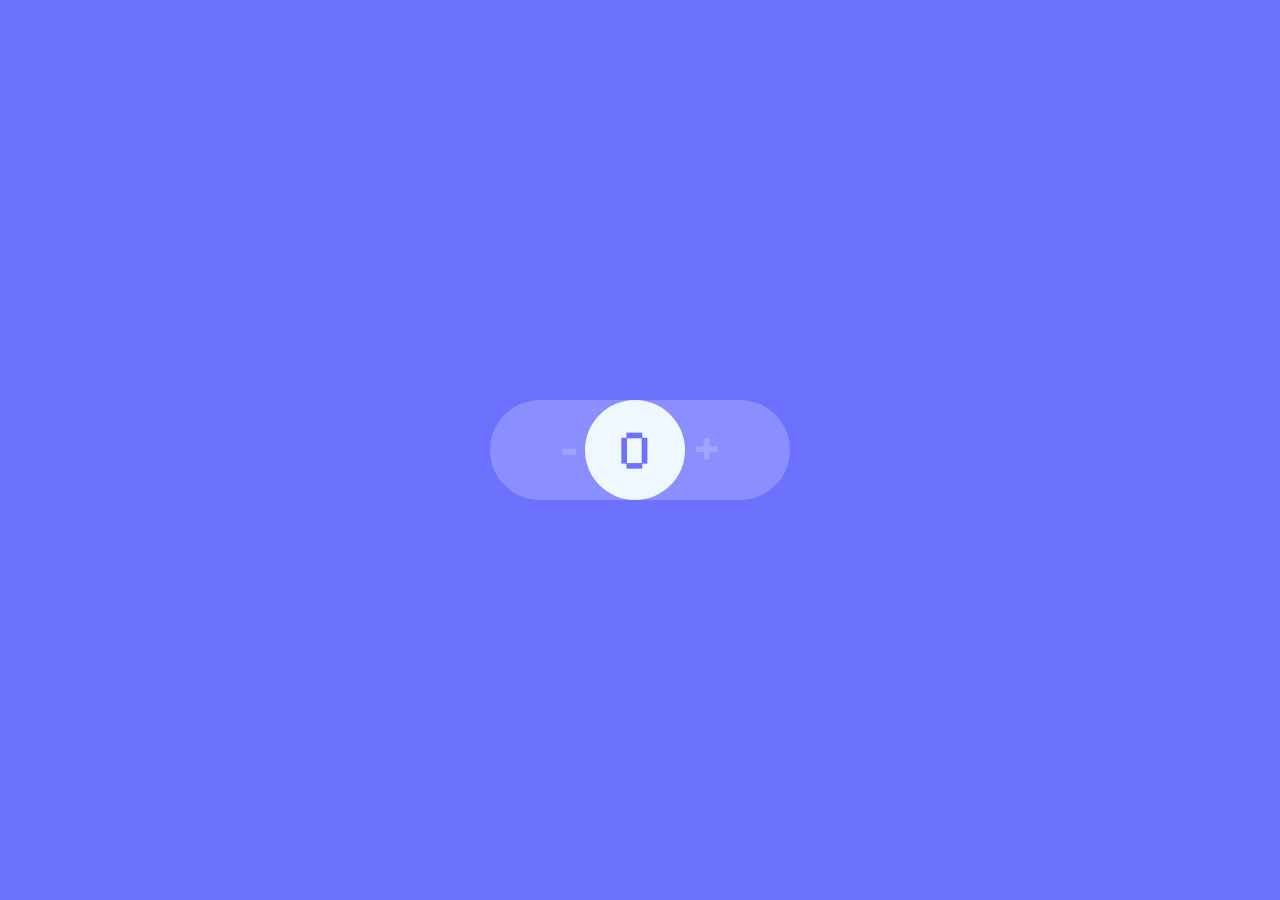
<file: index.html>
<!DOCTYPE html>
<html lang="en">
<head>
    <meta charset="UTF-8">
    <meta name="viewport" content="width=device-width, initial-scale=1.0">
    <link href="https://cdn.jsdelivr.net/npm/bootstrap@5.0.2/dist/css/bootstrap.min.css" rel="stylesheet" integrity="sha384-EVSTQN3/azprG1Anm3QDgpJLIm9Nao0Yz1ztcQTwFspd3yD65VohhpuuCOmLASjC" crossorigin="anonymous">
    <link rel="stylesheet" href="./css/style.css">
    <link rel="preconnect" href="https://fonts.googleapis.com">
    <link rel="preconnect" href="https://fonts.gstatic.com" crossorigin>
    <link href="https://fonts.googleapis.com/css2?family=Pixelify+Sans&display=swap" rel="stylesheet">
    <link rel="icon" type="image/x-icon" href="./img/favicon-counter.png">
    <title>Counter</title>
</head>

<body>

    <div id="container"></div>
    
    <script src="https://cdn.jsdelivr.net/npm/bootstrap@5.0.2/dist/js/bootstrap.bundle.min.js" integrity="sha384-MrcW6ZMFYlzcLA8Nl+NtUVF0sA7MsXsP1UyJoMp4YLEuNSfAP+JcXn/tWtIaxVXM" crossorigin="anonymous"></script>
    <script src="./js/index.js"></script>

</body>

</html>
</file>
<file: css/style.css>
body{
    background-color: #6d72fe;
    font-family: 'Pixelify Sans', sans-serif;
}

#container{
    display: flex;
    align-items: center;
    justify-content: center;
    height: 100vh;
    margin: 0;
}

.containerCounter{
    height: 100px;
    width: 300px;
    display: flex;
    flex-direction: column;
    justify-content: center; 
    background-color: #8a8eff;
    border-radius: 110px 110px 110px 110px;  
}

.counter{
    display: flex;
    flex-direction: row;
    align-items: center;
    justify-content: center;
    height: 100vh;
    margin: 0;
}

button{
    font-size: 280%;
    color: #A0A3FF;
    background: transparent;
    border-color: transparent;
    font-weight: bold;
}

button:hover{
    color: aliceblue;
}

span{
    display: flex;
    align-items: center;
    justify-content: center;
    border-radius: 50%;
    width: 100px;
    height: 100px;
    background-color: aliceblue;
    font-size: 350%;
    color: #6d72fe;
}
</file>
